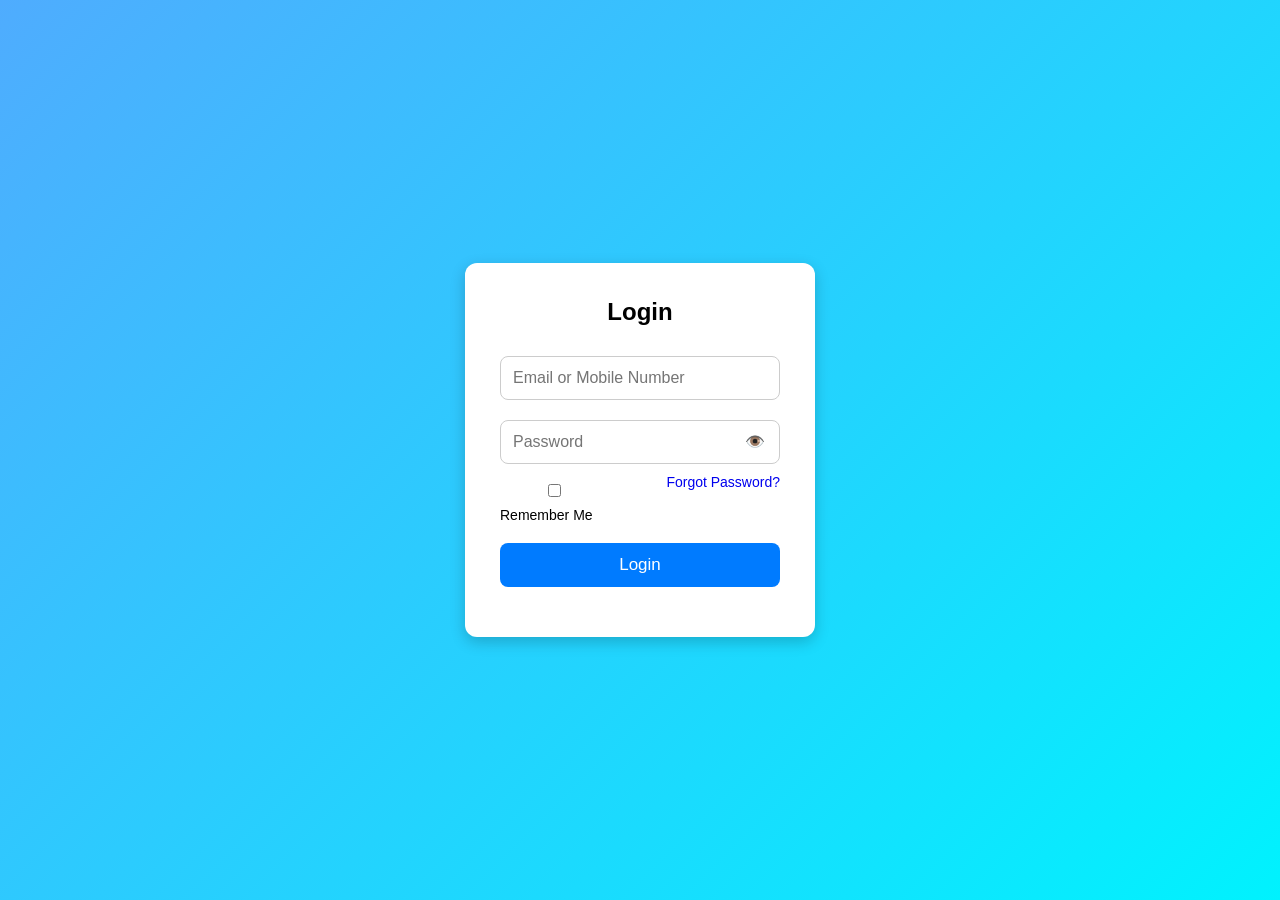
<file: Login_Form/index.html>
<!DOCTYPE html>
<html lang="en">
<head>
<meta charset="UTF-8">
<meta name="viewport" content="width=device-width, initial-scale=1.0">
<title>Login Form</title>
<link rel="stylesheet" href="style.css">
</head>

<body>

<div class="container">

<div class="login-box">

<h2>Login</h2>

<form id="loginForm">

<input
type="text"
id="username"
placeholder="Email or Mobile Number"
>

<div class="password-box">

<input
type="password"
id="password"
placeholder="Password"
>

<span id="togglePassword">👁️</span>

</div>

<div class="options">

<label>
<input type="checkbox">
Remember Me
</label>

<a href="#">Forgot Password?</a>

</div>

<button type="submit">Login</button>

<p id="message"></p>

</form>

</div>

</div>

<script src="script.js"></script>

</body>
</html>
</file>
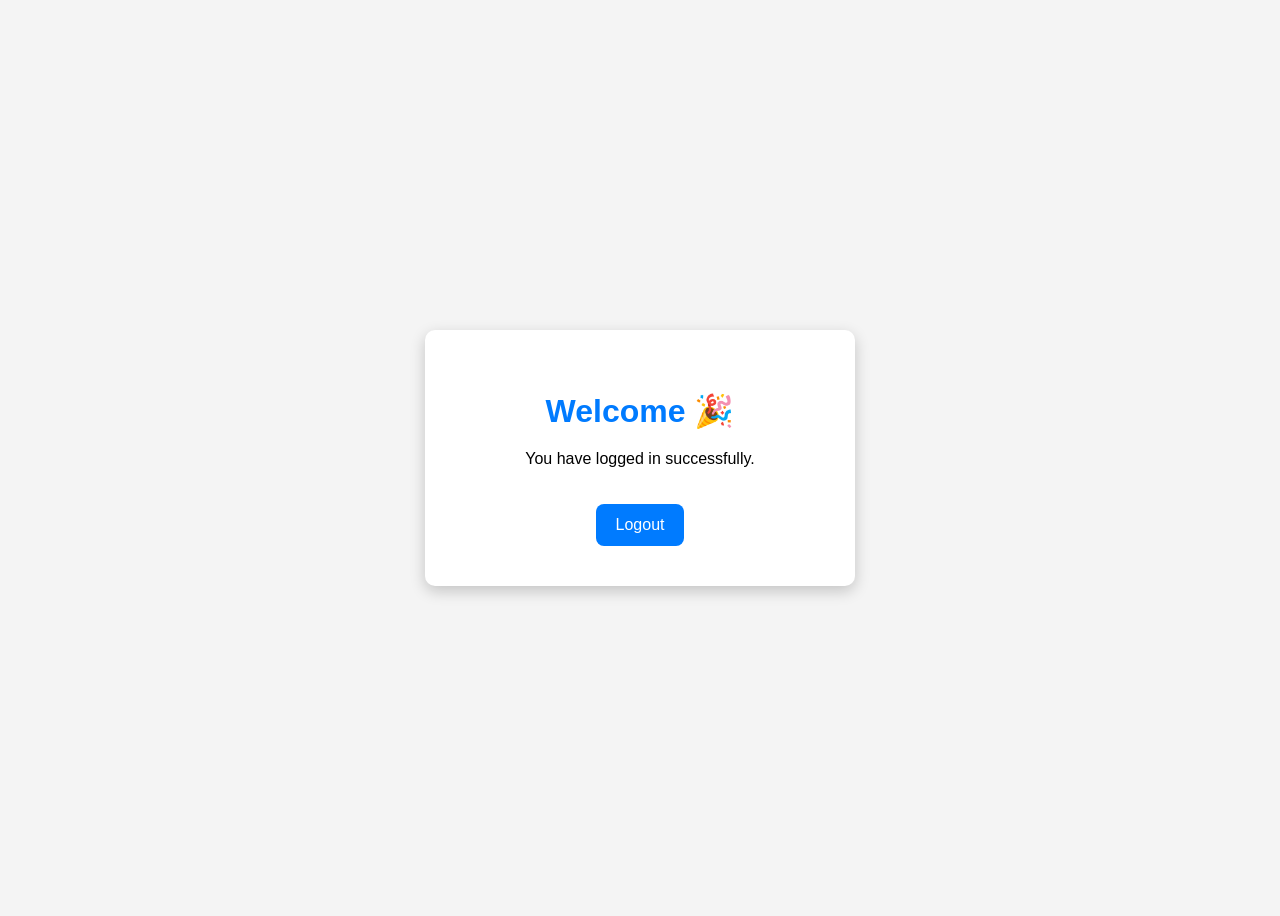
<file: Login_Form/welcome.html>
<!DOCTYPE html>
<html lang="en">
<head>
<meta charset="UTF-8">
<meta name="viewport" content="width=device-width, initial-scale=1.0">

<title>Welcome</title>

<style>

body{
display:flex;
justify-content:center;
align-items:center;
height:100vh;
background:#f4f4f4;
font-family:Arial;
}

.card{
background:white;
padding:40px;
border-radius:10px;
box-shadow:0 5px 15px rgba(0,0,0,.2);
text-align:center;
width:350px;
}

h1{
color:#007bff;
margin-bottom:20px;
}

button{
margin-top:20px;
padding:12px 20px;
background:#007bff;
color:white;
border:none;
border-radius:8px;
cursor:pointer;
font-size:16px;
}

button:hover{
background:#0056b3;
}

</style>

</head>

<body>

<div class="card">

<h1>Welcome 🎉</h1>

<h2 id="userName"></h2>

<p>You have logged in successfully.</p>

<button onclick="logout()">Logout</button>

</div>

<script>

let user=localStorage.getItem("user");

document.getElementById("userName").innerHTML=user;

function logout(){

localStorage.removeItem("user");

window.location.href="index.html";

}

</script>

</body>
</html>
</file>
<file: Login_Form/style.css>
*{
margin:0;
padding:0;
box-sizing:border-box;
font-family:Arial,sans-serif;
}

body{
display:flex;
justify-content:center;
align-items:center;
height:100vh;
background:linear-gradient(135deg,#4facfe,#00f2fe);
}

.container{
width:100%;
display:flex;
justify-content:center;
padding:20px;
}

.login-box{
background:white;
padding:35px;
border-radius:12px;
width:350px;
box-shadow:0 5px 15px rgba(0,0,0,.2);
}

.login-box h2{
text-align:center;
margin-bottom:20px;
}

.login-box input{
width:100%;
padding:12px;
margin:10px 0;
border:1px solid #ccc;
border-radius:8px;
font-size:16px;
}

.password-box{
position:relative;
}

.password-box span{
position:absolute;
right:15px;
top:22px;
cursor:pointer;
}

.options{
display:flex;
justify-content:space-between;
font-size:14px;
margin-bottom:20px;
}

.options a{
text-decoration:none;
}

button{
width:100%;
padding:12px;
background:#007bff;
color:white;
border:none;
border-radius:8px;
font-size:17px;
cursor:pointer;
}

button:hover{
background:#0056b3;
}

#message{
margin-top:15px;
text-align:center;
font-weight:bold;
}

@media(max-width:480px){

.login-box{
width:100%;
}

}
</file>
